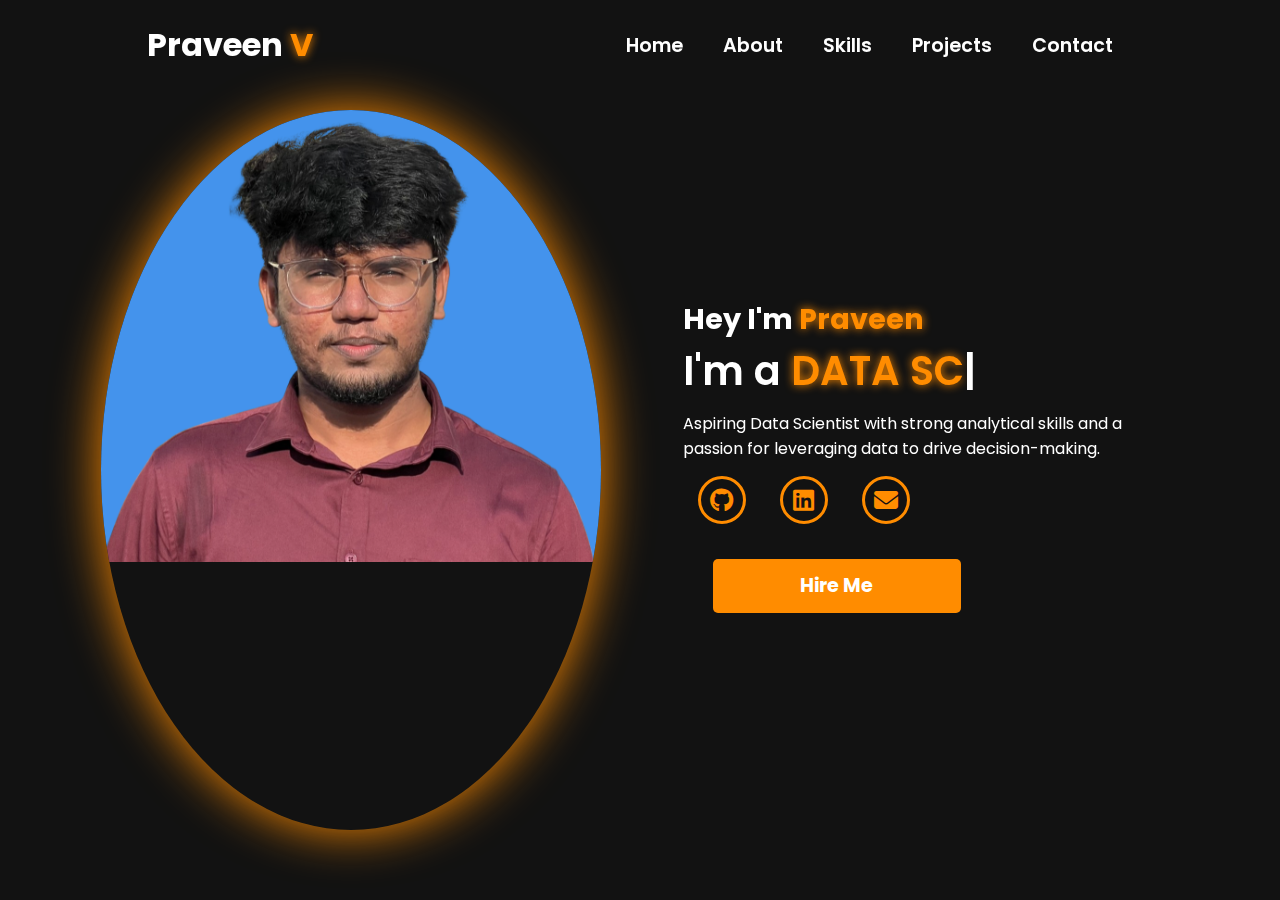
<file: index.html>
<!DOCTYPE html>
<html lang="en">
<head> 
    <meta charset="UTF-8"> 
    <meta name="viewport" content="width=device-width, initial-scale=1.0">
    <link rel="stylesheet" href="https://cdnjs.cloudflare.com/ajax/libs/font-awesome/6.5.1/css/all.min.css">
    <link rel="stylesheet" href="https://unpkg.com/aos@next/dist/aos.css" />
    <link rel="stylesheet" href="styles.css">
    <title>Praveen Portfolio</title>
    <style>

        section {
            display: none;
        }
        section.active {
            display: block;
        }
    </style>
</head>
<body>
<nav> 
    <div class="nav-container">
        <div class="logo" data-aos="zoom-in" data-aos-duration="1500"> Praveen <span>V</span></div> 
        <div class="links"> 
            <div class="link" data-aos="fade-up" data-aos-duration="1500" data-aos-delay="100">
                <a href="#home" onclick="showSection('home')">Home</a>
            </div> 
            <div class="link" data-aos="fade-up" data-aos-duration="1500" data-aos-delay="200">
                <a href="#about" onclick="showSection('about')">About</a>
            </div> 
            <div class="link" data-aos="fade-up" data-aos-duration="1500" data-aos-delay="300">
                <a href="#skills" onclick="showSection('skills')">Skills</a>
            </div> 
            <div class="link" data-aos="fade-up" data-aos-duration="1500" data-aos-delay="400">
                <a href="#projects" onclick="showSection('projects')">Projects</a>
            </div> 
            <div class="link" data-aos="fade-up" data-aos-duration="1500" data-aos-delay="500">
                <a href="#contact" onclick="showSection('contact')">Contact</a>
            </div> 
        </div> 
        <i class="fa-solid fa-bars hamburg" onclick="hamburg()"></i> 
    </div> 
    <div class="dropdown"> 
        <div class="links"> 
            <a href="#home" onclick="showSection('home')">Home</a> 
            <a href="#about" onclick="showSection('about')">About</a> 
            <a href="#skills" onclick="showSection('skills')">Skills</a> 
            <a href="#projects" onclick="showSection('projects')">Projects</a> 
            <a href="#contact" onclick="showSection('contact')">Contact</a> 
            <i class="fa-solid fa-xmark cancel" onclick="cancel()"></i> 
        </div> 
    </div> 
</nav> 

<section id="home" class="active"> 
    <div class="main-container">
        <div class="image" data-aos="zoom-out" data-aos-duration="3000">
            <img src="IMG_20240904_003757.png" alt="Profile Picture">
        </div>
        <div class="content">
            <h1 data-aos="fade-left" data-aos-duration="1500" data-aos-delay="700">Hey I'm <span>Praveen</span></h1>
            <div class="typewriter" data-aos="fade-right" data-aos-duration="1500" data-aos-delay="900">I'm a <span class="typewriter-text"></span><label for="">|</label></div>
            <p data-aos="flip-down" data-aos-duration="1500" data-aos-delay="1100">Aspiring Data Scientist with strong analytical skills and a passion for leveraging data to drive decision-making.</p>
            <div class="social-links">
                <a href="https://github.com/praveenVJ03" target="_blank" data-aos="fade-up" data-aos-duration="1500" data-aos-delay="1300"><i class="fa-brands fa-github"></i></a>
                <a href="https://www.linkedin.com/in/praveen-v-3b3122327/" target="_blank" data-aos="fade-up" data-aos-duration="1500" data-aos-delay="1500"><i class="fa-brands fa-linkedin"></i></a>
                <a href="mailto:praveenv.work@gmail.com" target="_blank" data-aos="fade-up" data-aos-duration="1500" data-aos-delay="1700"><i class="fa-solid fa-envelope"></i></a>
            </div>
            <div class="btn" data-aos="zoom-in" data-aos-duration="1500" data-aos-delay="1800">
                <a href="mailto:praveenv.work@gmail.com"><button>Hire Me</button></a> 
            </div> 
        </div> 
    </div> 
</section>
<section id="about">
    <h2>About Me</h2>
    <p>I am currently pursuing a B.Tech in Information Technology at Dr. M.G.R. Educational and Research Institute, with a focus on data science and machine learning. I have a keen interest in applying advanced technologies in traditional sectors like agriculture.</p>
    
    <h3>Internships</h3>
    <ul>
        <p><strong>British Airways Data Science Job Simulation</strong>
            
                <p>Completed a simulation focusing on how data science is a critical component of British Airways' success.</p>
                <p>Scraped and analyzed customer review data to uncover findings.</p>
                <p>Built a predictive model to understand factors that influence buying behavior.</p>
            
        </p>
        <p><strong>PwC Power BI Job Simulation</strong>
           
                <p>Enhanced Power BI expertise through job simulation, creating impactful dashboards to meet client visualization needs and address KPI insights.</p>
                <p>Applied analytical problem-solving on HR data, identifying gender balance issues at the executive level and communicating findings through actionable recommendations.</p>
            
        </p>
    </ul>
    
    <h4>Training</h4>
    <ul>
        <p>Data Analytics Virtual MasterClass at Novitech R&D Pvt. Ltd.</p>
        <p>Artificial Intelligence Virtual MasterClass at Novitech R&D Pvt. Ltd.</p>
    </ul>
    
    <div class="btn" data-aos="zoom-in" data-aos-duration="1500" data-aos-delay="1800">
        <a href="PraveenV CV.pdf (2).pdf" download><button>Download Resume</button></a>
    </div>
</section>

<section id="skills">
    <h2>Skills</h2>
    <h3>Programming Languages:</h3>
    <ul>
        <li>Python</li>
        <li>SQL</li>
        <li>HTML & CSS</li>
    </ul>
    
    <h3>Machine Learning & Data Science:</h3>
    <ul>
        <li>Machine Learning</li>
        <li>Deep Learning</li>
        <li>Natural Language Processing (NLP)</li>
        <li>Computer Vision (OpenCV)</li>
    </ul>
    
    <h3>Tools and Libraries:</h3>
    <ul>
        <li>Pandas</li>
        <li>Matplotlib</li>
        <li>Seaborn</li>
        <li>Power BI</li>
        <li>Tableau</li>
        <li>Microsoft 365</li>
    </ul>
    
    <h3>Cloud Platforms:</h3>
    <ul>
        <li>Azure Fundamentals</li>
    </ul>
</section>

<section id="projects">
    <h2>Projects</h2>
    <div class="project">
        <h3>A Comparative Analysis of Crop Recommendation Models Using Three Alternative Machine Learning Algorithms</h3>
        <p>Trained and evaluated various machine learning models, focusing on key performance metrics such as accuracy, precision, recall, and F1-score. This project leverages advanced technologies to enhance decision-making processes in agriculture, demonstrating the potential of machine learning to drive innovation in the agritech sector.</p>
        <p><strong>Tools:</strong> Python, Pandas, Matplotlib.</p>
    </div>
    <div class="project">
        <h3>FRESH SENSE: Revolutionizing Produce Quality Monitoring with Autonomous Drone Technology</h3>
        <p>Conducted extensive research on drone technology and implemented sophisticated algorithms for real-time crop monitoring. This initiative aims to reduce food waste, optimize resource utilization, decrease labor requirements, and foster data-driven farming practices.</p>
        <p><strong>Tools:</strong> OpenCV, TensorFlow, PyTorch, Pandas, Seaborn, DroneKit, Thermal Camera.</p>
    </div>
</section>

<section id="contact">
    <h2>Get in Touch</h2>
    <p>Feel free to reach out to me for any opportunities or collaborations.</p>
    <div class="social-links">
        <a href="https://github.com/praveenVJ03" target="_blank"><i class="fa-brands fa-github"></i></a>
        <a href="https://www.linkedin.com/in/praveen-v-3b3122327/" target="_blank"><i class="fa-brands fa-linkedin"></i></a>
        <a href="mailto:praveenv.work@gmail.com" target="_blank"><i class="fa-solid fa-envelope"></i></a>
    </div>
</section>
<script src="https://unpkg.com/aos@next/dist/aos.js"></script>
<script>
    AOS.init({offset:0});
    
    function showSection(sectionId) {
        
        document.querySelectorAll('section').forEach(section => {
            section.classList.remove('active');
        });
        document.getElementById(sectionId).classList.add('active');
    }
</script>
<script src="script.js"></script> 
</body> 
</html>
</file>
<file: styles.css>
@import url('https://fonts.googleapis.com/css2?family=Poppins:wght@100;200;300;400;500;600&display=swap');

* {
    padding: 0;
    margin: 0;
    font-family: 'Poppins', sans-serif;
    box-sizing: border-box;
}

body {
    width: 100%;
    height: 100vh;
    overflow: hidden;
    background-color: #121212; 
}

nav {
    width: 100%;
    height: 10vh;
    position: sticky;
    z-index: 1000;
}

.nav-container {
    width: 100%;
    height: 100%;
    display: flex;
    justify-content: space-around;
    align-items: center;
}

.logo {
    color: white;
    font-size: 2rem;
    font-weight: bold;
}

.logo span {
    color: #ff8c00; 
    text-shadow: 0 0 10px #ff8c00; 
}

.hamburg,
.cancel {
    cursor: pointer;
    position: absolute;
    right: 15px;
    top: 10px;
    color: white;
    display: none;
    font-size: clamp(2.5rem, 0.5rem + 5vw, 3rem);
}

.nav-container .links {
    display: flex;
}

.nav-container .links a {
    position: relative;
    font-size: 1.2rem;
    color: white;
    margin: 0 20px;
    text-decoration: none;
    font-weight: 550;
    transition: 0.3s linear;
}

.nav-container .links a::before {
    position: absolute;
    content: "";
    bottom: -3px;
    left: 0;
    width: 0%;
    height: 3px;
    background-color: #ff8c00; 
    transition: 0.2s linear;
}

.nav-container .links a:hover::before {
    width: 100%;
}

.nav-container .links a:hover {
    color: #ff8c00;
}

.dropdown {
    z-index: 100;
    position: absolute;
    top: 0;
    transform: translateY(-500px);
    width: 100%;
    height: auto;
    backdrop-filter: blur(4px) brightness(40%);
    box-shadow: 0 0 20px black;
    transition: 0.2s linear;
}

.dropdown .links a {
    display: flex;
    color: white;
    text-decoration: none;
    justify-content: center;
    padding: 15px 0;
    align-items: center;
    transition: 0.2s linear;
}

.dropdown .links a:hover {
    background-color: #ff8c00;
}

section {
    width: 100%;
    padding: 20px;
}

.main-container {
    width: 100%;
    height: 100%;
    display: flex;
    justify-content: space-evenly;
    align-items: center;
}

.main-container .image {
    width: 500px;
    height: 80vh;
    border-radius: 100%;
    overflow: hidden;
    box-shadow: 0 0 50px #ff8c00;
}

.main-container .image img {
    width: 100%;
}

.main-container .image:hover {
    animation: animate 1.5s ease-in-out infinite;
}

@keyframes animate {
    0% {
        scale: 1;
    }
    
    50% {
        scale: 1.05;
    }
    
    100% {
        scale: 1;
    }
}

.main-container .content {
    color: white;
    width: 40%;
    min-height: 100px;
}

.content h1 {
    font-size: clamp(1rem, 1rem + 5vw, 1.8rem);
}

.content h1 span {
    color: #ff8c00; 
    text-shadow: 0 0 10px #ff8c00;
}

.content .typewriter {
    font-size: clamp(1rem, 1rem + 5vw, 2.5rem);
    font-weight: 600;
}

.content .typewriter-text {
    color: #ff8c00;
    text-shadow: 0 0 10px #ff8c00; 
}


.content p,
#about p,
#skills ul li {
    color: white;
}

.content p {
    font-size: clamp(0.4rem, 0.2rem + 9vw, 1rem);
    margin: 10px 0;
}

.social-links i {
    display: inline-flex;
    justify-content: center;
    align-items: center;
    width: 3rem;
    height: 3rem;
    background-color: transparent;
    border: 0.2rem solid #ff8c00;
    border-radius: 50%;
    color: #ff8c00; 
    margin: 5px 15px;
    font-size: 1.5rem;
    transition: 0.2s linear;
}

.social-links i:hover {
    scale: 1.3;
    color: black;
    background-color: #ff8c00;
    filter: drop-shadow(0 0 10px #ff8c00); 
}
.content button {
    width: 50%;
    height: 6vh;
    margin: 30px;
    background-color: #ff8c00; 
    color: white;
    border: none;
    outline: none;
    font-size: 120%;
    font-weight: 700;
    border-radius: 5px;
    transition: 0.2s linear;
}

.content button:hover {
    scale: 1.1;
    color: #ff8c00;
    border: 2px solid #ff8c00; 
    background-color: transparent;
    font-weight: 700;
    box-shadow: 0 0 40px #ff8c00;
}

#about {
    padding: 20px;
    background-color: #212121; 
    border-radius: 10px;
    box-shadow: 0 0 20px rgba(255, 255, 255, 0.1);
}

#about h2 {
    color: #ff8c00;
    margin-bottom: 10px;
}

#about h3,
#about h4 {
    color: #ff8c00; 
    margin-bottom: 10px;
}

#skills {
    padding: 20px;
    background-color: #212121; 
    border-radius: 10px;
    box-shadow: 0 0 20px rgba(255, 255, 255, 0.1);
}

#skills h2 {
    color: #ff8c00;
    margin-bottom: 20px;
}

#skills ul {
    list-style: none;
    padding: 0;
    margin: 0;
    display: flex; 
    flex-wrap: wrap;
    justify-content: space-between; 
}

#skills li {
    background-color: #323232; 
    padding: 15px;
    border-radius: 10px; 
    margin: 10px; 
    flex: 1 1 200px; 
    transition: 0.2s;
    box-shadow: 0 0 10px rgba(0, 0, 0, 0.2); 
}

#skills li:hover {
    background-color: #ff8c00; 
    color: white;
}

#projects {
    padding: 20px;
    background-color: #212121;
    border-radius: 10px;
    box-shadow: 0 0 20px rgba(255, 255, 255, 0.1);
}

.project {
    margin-bottom: 20px;
    padding: 20px;
    border: 1px solid rgba(255, 255, 255, 0.2);
    border-radius: 10px;
    box-shadow: 0 0 10px rgba(0, 0, 0, 0.2);
    transition: 0.2s;
}
#projects h2 {
    color: #ff8c00;
    margin-bottom: 10px;
}
#projects h3 {
    color: #ff8c00; /* Changed to orange */
    margin-bottom: 10px;
}
p {
    color: #ffffff;
}

.project:hover {
    box-shadow: 0 0 20px #ff8c00; 
}

#contact {
    padding: 20px;
    background-color: #212121; 
    border-radius: 10px;
    box-shadow: 0 0 20px rgba(255, 255, 255, 0.1);
}
#contact h2 {
    color: #ff8c00;
    margin-bottom: 10px;
}

p {
    color: #ffffff;
}



footer {
    background-color: #121212;
    color: white;
    padding: 20px;
    text-align: center;
}
</file>
